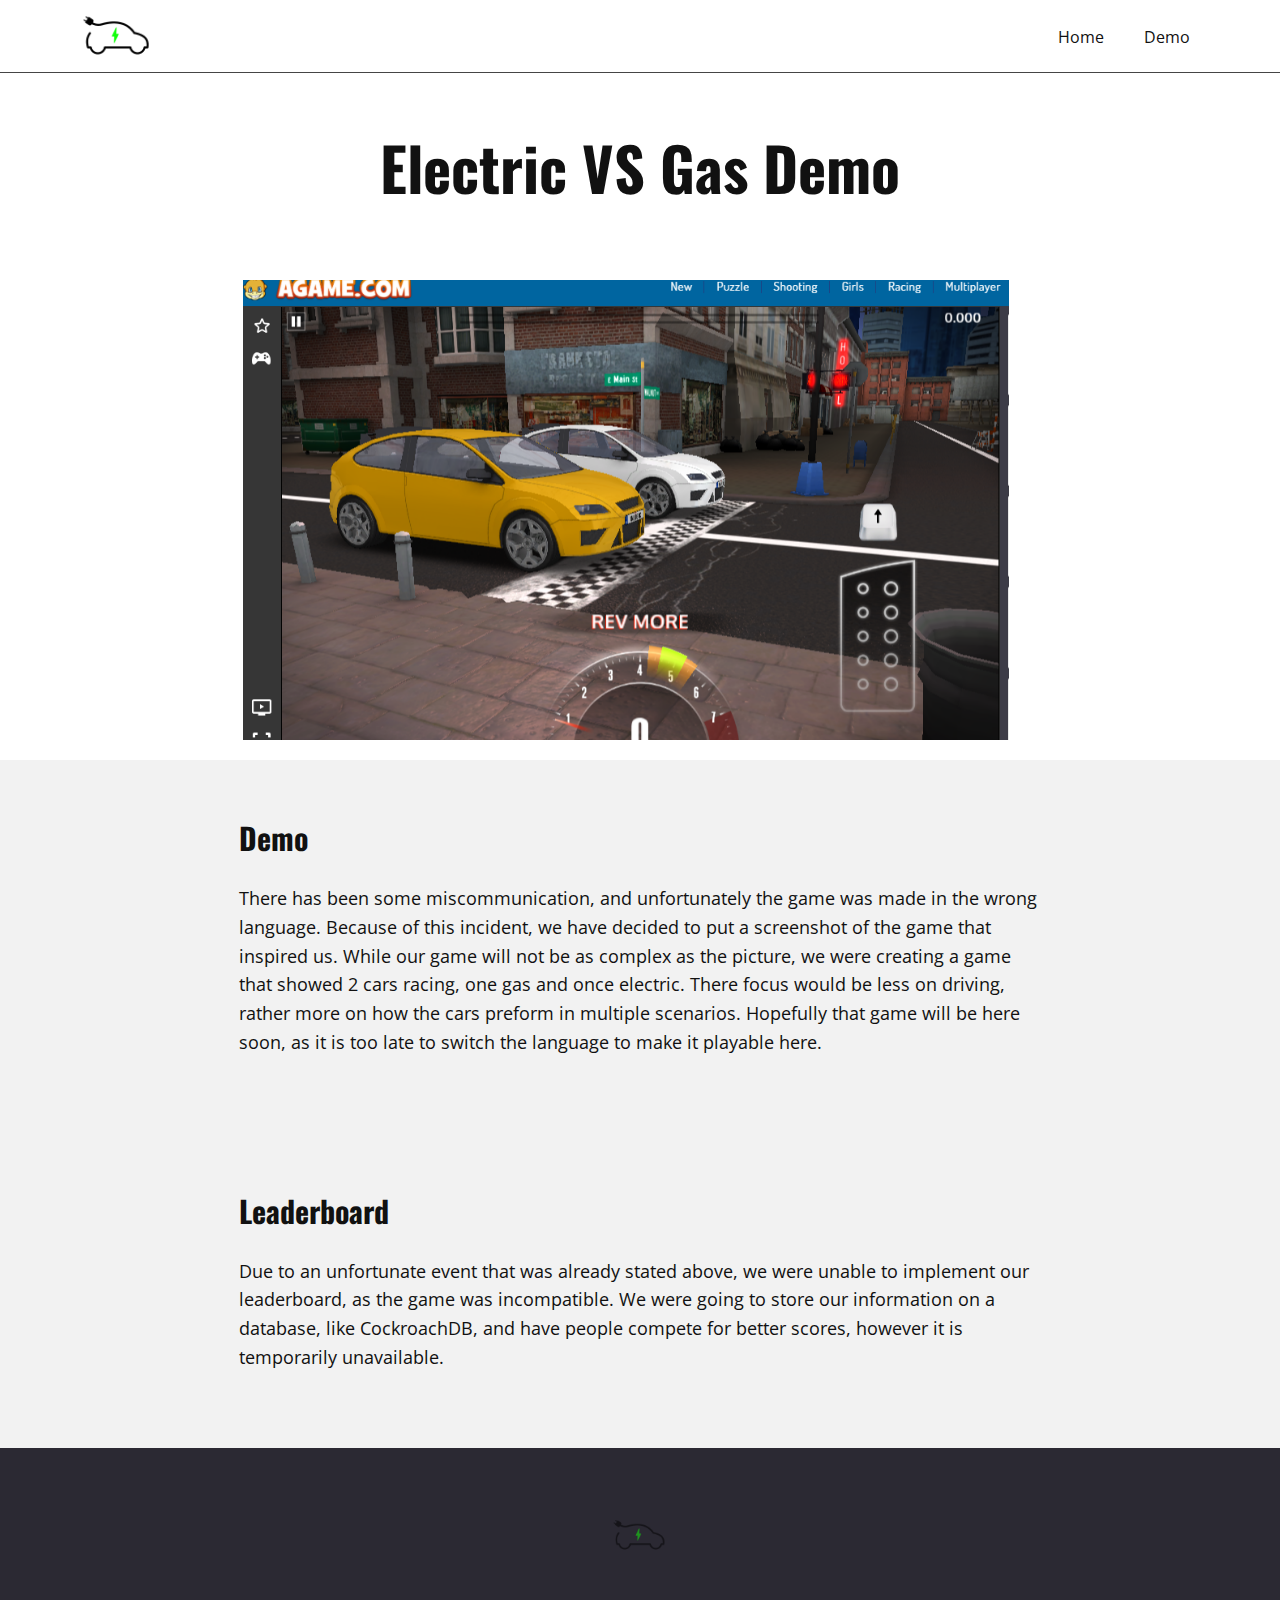
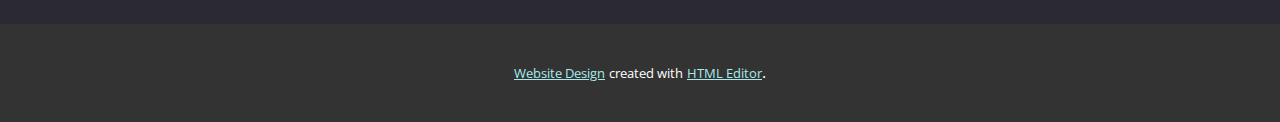
<file: Demo.html>
<!DOCTYPE html>
<html style="font-size: 16px;">
  <head>
    <meta name="viewport" content="width=device-width, initial-scale=1.0">
    <meta charset="utf-8">
    <meta name="keywords" content="Electric VS Gas demo">
    <meta name="description" content="">
    <meta name="page_type" content="np-template-header-footer-from-plugin">
    <title>Demo</title>
    <link rel="stylesheet" href="nicepage.css" media="screen">
<link rel="stylesheet" href="Demo.css" media="screen">
    <script class="u-script" type="text/javascript" src="jquery-1.9.1.min.js" defer=""></script>
    <script class="u-script" type="text/javascript" src="nicepage.js" defer=""></script>
    <meta name="generator" content="Nicepage 3.6.4, nicepage.com">
    <link id="u-theme-google-font" rel="stylesheet" href="https://fonts.googleapis.com/css?family=Oswald:200,300,400,500,600,700|Open+Sans:300,300i,400,400i,600,600i,700,700i,800,800i">
    
    
    
    
    
    <script type="application/ld+json">{
		"@context": "http://schema.org",
		"@type": "Organization",
		"name": "",
		"url": "index.html",
		"logo": "images/logo.png"
}</script>
    <meta property="og:title" content="Demo">
    <meta property="og:type" content="website">
    <meta name="theme-color" content="#35ced0">
    <link rel="canonical" href="index.html">
    <meta property="og:url" content="index.html">
  </head>
  <body class="u-body"><header class="u-clearfix u-header u-header" id="sec-e213"><div class="u-border-1 u-border-grey-dark-1 u-expanded-width u-line u-line-horizontal u-line-1"></div><a href="#" class="u-image u-logo u-image-1" src="">
        <img src="images/logo.png" class="u-logo-image u-logo-image-1" data-image-width="96">
      </a><nav class="u-menu u-menu-dropdown u-offcanvas u-menu-1">
        <div class="menu-collapse">
          <a class="u-button-style u-nav-link" href="#">
            <svg><use xlink:href="#menu-hamburger"></use></svg>
            <svg version="1.1" xmlns="http://www.w3.org/2000/svg" xmlns:xlink="http://www.w3.org/1999/xlink"><defs><symbol id="menu-hamburger" viewBox="0 0 16 16" style="width: 16px; height: 16px;"><rect y="1" width="16" height="2"></rect><rect y="7" width="16" height="2"></rect><rect y="13" width="16" height="2"></rect>
</symbol>
</defs></svg>
          </a>
        </div>
        <div class="u-nav-container">
          <ul class="u-nav u-unstyled"><li class="u-nav-item"><a class="u-button-style u-nav-link" href="Home.html">Home</a>
</li><li class="u-nav-item"><a class="u-button-style u-nav-link" href="Demo.html">Demo</a>
</li></ul>
        </div>
        <div class="u-nav-container-collapse">
          <div class="u-black u-container-style u-inner-container-layout u-opacity u-opacity-95 u-sidenav">
            <div class="u-sidenav-overflow">
              <div class="u-menu-close"></div>
              <ul class="u-align-center u-nav u-popupmenu-items u-unstyled u-nav-2"><li class="u-nav-item"><a class="u-button-style u-nav-link" href="Home.html">Home</a>
</li><li class="u-nav-item"><a class="u-button-style u-nav-link" href="Demo.html">Demo</a>
</li></ul>
            </div>
          </div>
          <div class="u-black u-menu-overlay u-opacity u-opacity-70"></div>
        </div>
      </nav></header>
    <section class="u-align-center u-clearfix u-section-1" id="sec-8b30">
      <div class="u-clearfix u-sheet u-valign-middle u-sheet-1">
        <h1 class="u-text u-text-1">Electric VS Gas demo</h1>
      </div>
    </section>
    <section class="u-clearfix u-section-2" id="sec-aba7">
      <div class="u-clearfix u-sheet u-sheet-1">
        <img src="images/demopic.png" alt="" class="u-image u-image-default u-image-1" data-image-width="945" data-image-height="597">
      </div>
    </section>
    <section class="u-clearfix u-grey-5 u-section-3" id="sec-57cd">
      <div class="u-clearfix u-sheet u-valign-middle u-sheet-1">
        <h3 class="u-text u-text-1">Demo</h3>
        <p class="u-text u-text-2">There has been some miscommunication, and unfortunately the game was made in the wrong language. Because of this incident, we have decided to put a screenshot of the game that inspired us. While our game will not be as complex as the picture, we were creating a game that showed 2 cars racing, one gas and once electric. There focus would be less on driving, rather more on how the cars preform in multiple scenarios. Hopefully that game will be here soon, as it is too late to switch the language to make it playable here.</p>
      </div>
    </section>
    <section class="u-clearfix u-grey-5 u-section-4" id="sec-e67a">
      <div class="u-clearfix u-sheet u-valign-middle u-sheet-1">
        <h3 class="u-text u-text-1">Leaderboard</h3>
        <p class="u-text u-text-2">Due to an unfortunate event that was already stated above, we were unable to implement our leaderboard, as the game was incompatible. We were going to store our information on a database, like CockroachDB, and have people compete for better scores, however it is temporarily unavailable.&nbsp;&nbsp;</p>
      </div>
    </section>
    
    
    <footer class="u-clearfix u-footer u-palette-4-dark-3" id="sec-6381"><div class="u-clearfix u-sheet u-sheet-1">
        <a href="#" class="u-image u-logo u-opacity u-opacity-50 u-image-1" src="" data-image-width="800" data-image-height="600">
          <img src="images/logo.png" class="u-logo-image u-logo-image-1" data-image-width="74.7117">
        </a>
      </div></footer>
    <section class="u-backlink u-clearfix u-grey-80">
      <a class="u-link" href="https://nicepage.com/website-design" target="_blank">
        <span>Website Design</span>
      </a>
      <p class="u-text">
        <span>created with</span>
      </p>
      <a class="u-link" href="https://nicepage.com/html-website-builder" target="_blank">
        <span>HTML Editor</span>
      </a>. 
    </section>
  </body>
</html>
</file>
